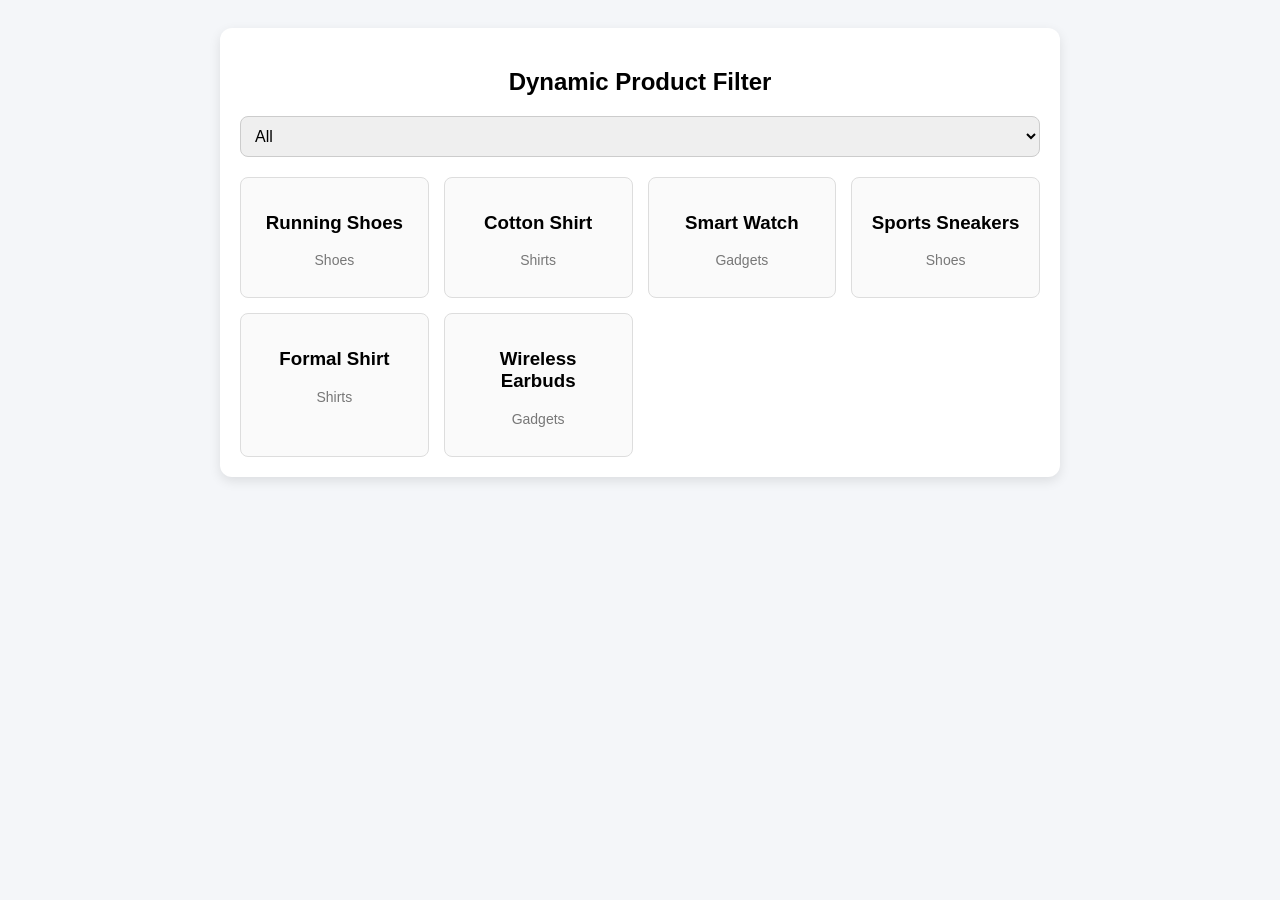
<file: FULL STACK DEVELOPMENT (CU)/Dynamic Product Filter with Dropdown using JavaScript DOM Manipulation/index.html>
<!DOCTYPE html>
<html lang="en">
<head>
  <meta charset="UTF-8">
  <meta name="viewport" content="width=device-width, initial-scale=1.0">
  <title>Dynamic Product Filter</title>
  <style>
    body {
      font-family: Arial, sans-serif;
      background: #f4f6f9;
      padding: 20px;
    }
    .container {
      max-width: 800px;
      margin: auto;
      background: #fff;
      padding: 20px;
      border-radius: 12px;
      box-shadow: 0 4px 12px rgba(0,0,0,0.1);
    }
    h2 {
      text-align: center;
      margin-bottom: 20px;
    }
    select {
      width: 100%;
      padding: 10px;
      margin-bottom: 20px;
      border-radius: 8px;
      border: 1px solid #ccc;
      font-size: 16px;
    }
    .products {
      display: grid;
      grid-template-columns: repeat(auto-fit, minmax(180px, 1fr));
      gap: 15px;
    }
    .product {
      padding: 15px;
      border: 1px solid #ddd;
      border-radius: 8px;
      text-align: center;
      transition: 0.3s;
      background: #fafafa;
    }
    .product:hover {
      background: #f0f0f0;
      transform: translateY(-3px);
      box-shadow: 0 4px 8px rgba(0,0,0,0.1);
    }
    .category {
      font-size: 14px;
      color: #777;
    }
  </style>
</head>
<body>
  <div class="container">
    <h2>Dynamic Product Filter</h2>

    <!-- Dropdown Filter -->
    <select id="categoryFilter">
      <option value="all">All</option>
      <option value="shoes">Shoes</option>
      <option value="shirts">Shirts</option>
      <option value="gadgets">Gadgets</option>
    </select>

    <!-- Product List -->
    <div class="products" id="productList">
      <div class="product" data-category="shoes">
        <h3>Running Shoes</h3>
        <p class="category">Shoes</p>
      </div>
      <div class="product" data-category="shirts">
        <h3>Cotton Shirt</h3>
        <p class="category">Shirts</p>
      </div>
      <div class="product" data-category="gadgets">
        <h3>Smart Watch</h3>
        <p class="category">Gadgets</p>
      </div>
      <div class="product" data-category="shoes">
        <h3>Sports Sneakers</h3>
        <p class="category">Shoes</p>
      </div>
      <div class="product" data-category="shirts">
        <h3>Formal Shirt</h3>
        <p class="category">Shirts</p>
      </div>
      <div class="product" data-category="gadgets">
        <h3>Wireless Earbuds</h3>
        <p class="category">Gadgets</p>
      </div>
    </div>
  </div>

  <script>
    const filter = document.getElementById("categoryFilter");
    const products = document.querySelectorAll(".product");

    filter.addEventListener("change", () => {
      const selected = filter.value;

      products.forEach(product => {
        const category = product.getAttribute("data-category");
        
        if (selected === "all" || category === selected) {
          product.style.display = "block";
        } else {
          product.style.display = "none";
        }
      });
    });
  </script>
</body>
</html>
</file>
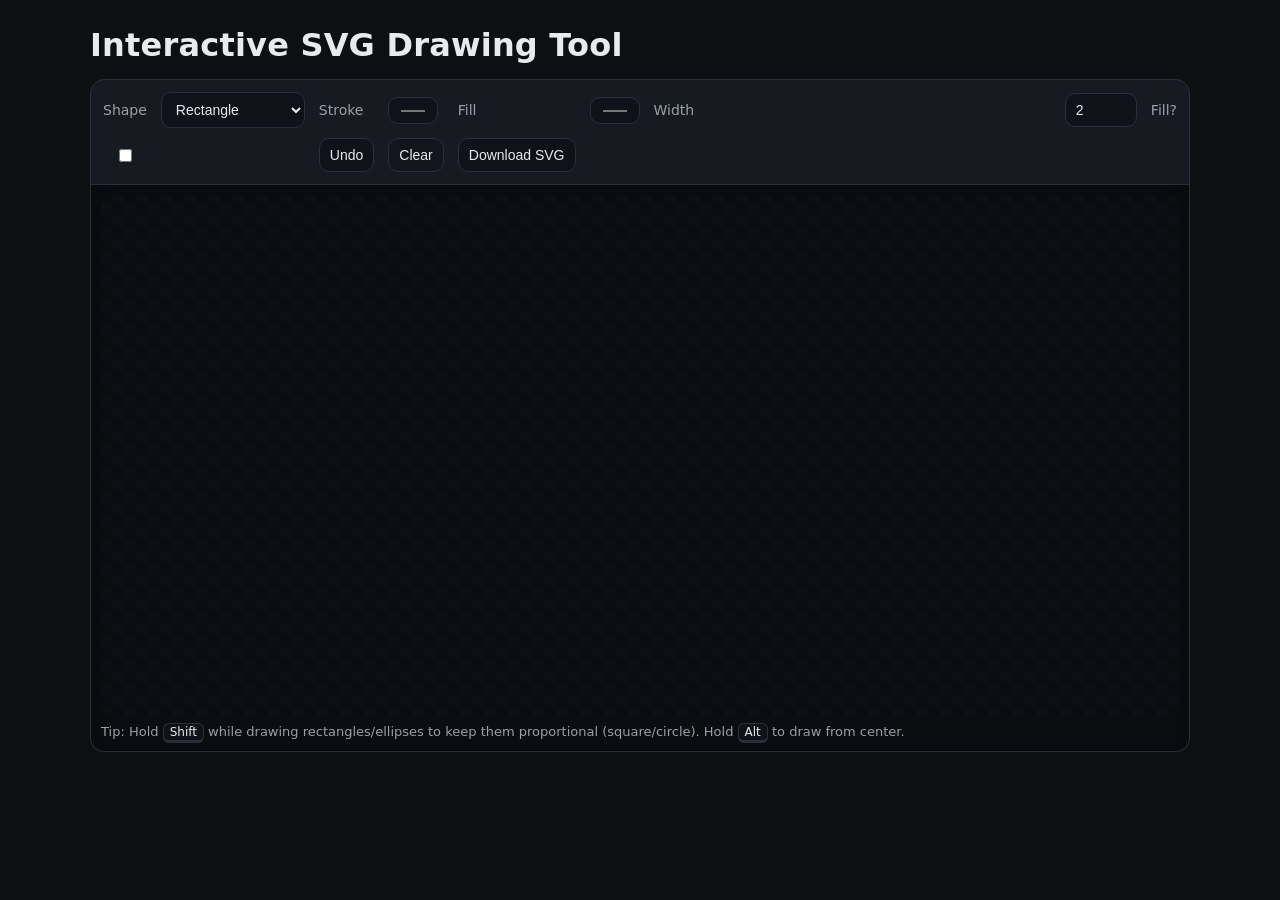
<file: FULL STACK DEVELOPMENT (CU)/Interactive SVG Drawing Tool with Mouse Event Handlers/index.html>
<!DOCTYPE html>
<html lang="en">
<head>
  <meta charset="UTF-8" />
  <meta name="viewport" content="width=device-width, initial-scale=1" />
  <title>Interactive SVG Drawing Tool</title>
  <style>
    :root {
      --bg: #0e0f12;
      --panel: #171a21;
      --ink: #e8eaed;
      --muted: #9aa0a6;
      --accent: #6aa1ff;
      --border: #2a2f3a;
    }
    * { box-sizing: border-box; }
    body {
      margin: 0;
      font-family: system-ui, -apple-system, Segoe UI, Roboto, Ubuntu, 'Helvetica Neue', Arial, 'Noto Sans', 'Apple Color Emoji', 'Segoe UI Emoji';
      background: var(--bg);
      color: var(--ink);
      line-height: 1.35;
      display: grid;
      place-items: start center;
      min-height: 100vh;
      padding: 24px;
    }
    .app {
      width: min(1100px, 100%);
    }
    .title {
      font-weight: 700;
      letter-spacing: .2px;
      margin: 0 0 12px;
    }
    .toolbar {
      display: grid;
      grid-template-columns: repeat(6, max-content) 1fr max-content max-content;
      gap: 10px 14px;
      align-items: center;
      background: var(--panel);
      border: 1px solid var(--border);
      padding: 12px;
      border-radius: 14px 14px 0 0;
    }
    label { font-size: 14px; color: var(--muted); }
    select, input[type="number"], input[type="color"], button {
      background: #0f1218;
      color: var(--ink);
      border: 1px solid var(--border);
      border-radius: 10px;
      padding: 8px 10px;
      font-size: 14px;
      outline: none;
    }
    select:focus, input:focus, button:focus { border-color: var(--accent); }
    .btn {
      cursor: pointer;
      transition: transform .06s ease, background .2s ease, border-color .2s ease, opacity .2s ease;
    }
    .btn:hover { transform: translateY(-1px); }
    .btn.secondary { background: #12151c; }
    .canvas-wrap {
      background: #0b0d11;
      border: 1px solid var(--border);
      border-top: none;
      border-radius: 0 0 14px 14px;
      padding: 10px;
      box-shadow: 0 6px 24px rgba(0,0,0,.3) inset;
    }
    svg {
      width: 100%;
      height: 520px;
      display: block;
      background: repeating-conic-gradient(#0a0c10 0 25%, #0c0f14 0 50%) 50% / 24px 24px;
      border-radius: 10px;
      cursor: crosshair;
    }
    .hint { color: var(--muted); font-size: 13px; margin-top: 8px; }
    .kbd { padding: 1px 6px; border: 1px solid var(--border); border-bottom-width: 3px; border-radius: 6px; background: #0f1218; font-size: 12px; color: var(--ink); }
  </style>
</head>
<body>
  <main class="app">
    <h1 class="title">Interactive SVG Drawing Tool</h1>

    <section class="toolbar">
      <label for="shape">Shape</label>
      <select id="shape">
        <option value="rect">Rectangle</option>
        <option value="line">Line</option>
        <option value="ellipse">Ellipse</option>
        <option value="path">Freehand (Path)</option>
      </select>

      <label for="strokeColor">Stroke</label>
      <input type="color" id="strokeColor" value="#6aa1ff" />

      <label for="fillColor">Fill</label>
      <input type="color" id="fillColor" value="#000000" />

      <label for="strokeWidth">Width</label>
      <input type="number" id="strokeWidth" value="2" min="1" max="20" step="1" style="width: 72px" />

      <label for="fillToggle">Fill?</label>
      <input type="checkbox" id="fillToggle" />

      <span></span>

      <button id="undoBtn" class="btn">Undo</button>
      <button id="clearBtn" class="btn secondary">Clear</button>
      <button id="downloadBtn" class="btn">Download SVG</button>
    </section>

    <section class="canvas-wrap">
      <!-- The drawing SVG canvas -->
      <svg id="board" xmlns="http://www.w3.org/2000/svg"></svg>
      <div class="hint">Tip: Hold <span class="kbd">Shift</span> while drawing rectangles/ellipses to keep them proportional (square/circle). Hold <span class="kbd">Alt</span> to draw from center.</div>
    </section>
  </main>

  <script>
    const svg = document.getElementById('board');
    const shapeSel = document.getElementById('shape');
    const strokeColor = document.getElementById('strokeColor');
    const fillColor = document.getElementById('fillColor');
    const strokeWidth = document.getElementById('strokeWidth');
    const fillToggle = document.getElementById('fillToggle');
    const undoBtn = document.getElementById('undoBtn');
    const clearBtn = document.getElementById('clearBtn');
    const downloadBtn = document.getElementById('downloadBtn');

    let drawing = false;
    let currentEl = null;
    let startPt = null;
    let pathData = '';
    const history = [];

    // Utility: get mouse position in SVG coordinates (handles viewBox/transforms)
    function getMousePos(evt) {
      const pt = svg.createSVGPoint();
      pt.x = evt.clientX; pt.y = evt.clientY;
      const screenCTM = svg.getScreenCTM();
      return pt.matrixTransform(screenCTM.inverse());
    }

    function applyBaseStyle(el) {
      el.setAttribute('stroke', strokeColor.value);
      el.setAttribute('stroke-width', strokeWidth.value);
      el.setAttribute('fill', fillToggle.checked ? fillColor.value : 'none');
      el.setAttribute('vector-effect', 'non-scaling-stroke');
      el.setAttribute('stroke-linecap', 'round');
      el.setAttribute('stroke-linejoin', 'round');
    }

    function clamp(n) { return Number.isFinite(n) ? n : 0; }

    svg.addEventListener('mousedown', (e) => {
      // Ignore right-click
      if (e.button !== 0) return;
      drawing = true;
      const { x, y } = getMousePos(e);
      startPt = { x: clamp(x), y: clamp(y), shift: e.shiftKey, alt: e.altKey };

      const kind = shapeSel.value;
      if (kind === 'rect') {
        currentEl = document.createElementNS('http://www.w3.org/2000/svg', 'rect');
        applyBaseStyle(currentEl);
        currentEl.setAttribute('x', startPt.x);
        currentEl.setAttribute('y', startPt.y);
        currentEl.setAttribute('width', 0);
        currentEl.setAttribute('height', 0);
      } else if (kind === 'line') {
        currentEl = document.createElementNS('http://www.w3.org/2000/svg', 'line');
        applyBaseStyle(currentEl);
        currentEl.setAttribute('x1', startPt.x);
        currentEl.setAttribute('y1', startPt.y);
        currentEl.setAttribute('x2', startPt.x);
        currentEl.setAttribute('y2', startPt.y);
      } else if (kind === 'ellipse') {
        currentEl = document.createElementNS('http://www.w3.org/2000/svg', 'ellipse');
        applyBaseStyle(currentEl);
        currentEl.setAttribute('cx', startPt.x);
        currentEl.setAttribute('cy', startPt.y);
        currentEl.setAttribute('rx', 0);
        currentEl.setAttribute('ry', 0);
      } else if (kind === 'path') {
        currentEl = document.createElementNS('http://www.w3.org/2000/svg', 'path');
        applyBaseStyle(currentEl);
        pathData = `M ${startPt.x} ${startPt.y}`;
        currentEl.setAttribute('d', pathData);
        // For freehand, ignore fill
        currentEl.setAttribute('fill', 'none');
      }
      if (currentEl) svg.appendChild(currentEl);
    });

    svg.addEventListener('mousemove', (e) => {
      if (!drawing || !currentEl) return;
      const { x, y } = getMousePos(e);
      const kind = shapeSel.value;

      if (kind === 'rect') {
        const dx = x - startPt.x;
        const dy = y - startPt.y;
        let w = Math.abs(dx);
        let h = Math.abs(dy);
        if (e.shiftKey) { // keep square
          const s = Math.min(w, h);
          w = h = s;
        }
        let rx = dx < 0 ? startPt.x - w : startPt.x;
        let ry = dy < 0 ? startPt.y - h : startPt.y;
        if (e.altKey) { // draw from center
          rx = startPt.x - w;
          ry = startPt.y - h;
          w *= 2; h *= 2;
        }
        currentEl.setAttribute('x', rx);
        currentEl.setAttribute('y', ry);
        currentEl.setAttribute('width', w);
        currentEl.setAttribute('height', h);
      } else if (kind === 'line') {
        currentEl.setAttribute('x2', x);
        currentEl.setAttribute('y2', y);
      } else if (kind === 'ellipse') {
        const rx = Math.abs(x - startPt.x);
        const ry = Math.abs(y - startPt.y);
        if (e.shiftKey) {
          const r = Math.min(rx, ry);
          currentEl.setAttribute('rx', r);
          currentEl.setAttribute('ry', r);
        } else {
          currentEl.setAttribute('rx', rx);
          currentEl.setAttribute('ry', ry);
        }
        if (!e.altKey) {
          // default: corner to corner => center is start to current midpoint
          currentEl.setAttribute('cx', (startPt.x + x) / 2);
          currentEl.setAttribute('cy', (startPt.y + y) / 2);
        } else {
          // alt: draw from center
          currentEl.setAttribute('cx', startPt.x);
          currentEl.setAttribute('cy', startPt.y);
        }
      } else if (kind === 'path') {
        pathData += ` L ${x} ${y}`;
        currentEl.setAttribute('d', pathData);
      }
    });

    window.addEventListener('mouseup', (e) => {
      if (!drawing) return;
      drawing = false;
      if (currentEl) {
        // If the shape has zero size (a click without drag), remove it
        const kind = shapeSel.value;
        let remove = false;
        if (kind === 'rect') {
          const w = parseFloat(currentEl.getAttribute('width')) || 0;
          const h = parseFloat(currentEl.getAttribute('height')) || 0;
          remove = (w === 0 && h === 0);
        } else if (kind === 'line') {
          const x1 = +currentEl.getAttribute('x1');
          const y1 = +currentEl.getAttribute('y1');
          const x2 = +currentEl.getAttribute('x2');
          const y2 = +currentEl.getAttribute('y2');
          remove = (x1 === x2 && y1 === y2);
        } else if (kind === 'ellipse') {
          const rx = +currentEl.getAttribute('rx');
          const ry = +currentEl.getAttribute('ry');
          remove = (rx === 0 && ry === 0);
        } else if (kind === 'path') {
          // If path has just a Move command
          remove = (currentEl.getAttribute('d')?.split('L').length <= 1);
        }
        if (remove) {
          currentEl.remove();
        } else {
          history.push(currentEl);
        }
      }
      currentEl = null;
      startPt = null;
      pathData = '';
    });

    // Controls
    undoBtn.addEventListener('click', () => {
      const el = history.pop();
      if (el) el.remove();
    });

    clearBtn.addEventListener('click', () => {
      history.splice(0, history.length);
      while (svg.lastChild) svg.removeChild(svg.lastChild);
    });

    downloadBtn.addEventListener('click', () => {
      // Create a clone to embed style attrs into the file
      const clone = svg.cloneNode(true);
      // Optional: add viewBox for scalability if not present
      if (!clone.hasAttribute('viewBox')) {
        const r = svg.getBoundingClientRect();
        clone.setAttribute('viewBox', `0 0 ${Math.round(r.width)} ${Math.round(r.height)}`);
      }
      const xmlns = 'http://www.w3.org/2000/svg';
      clone.setAttribute('xmlns', xmlns);
      const svgString = new XMLSerializer().serializeToString(clone);
      const blob = new Blob([svgString], { type: 'image/svg+xml;charset=utf-8' });
      const url = URL.createObjectURL(blob);
      const a = document.createElement('a');
      a.href = url;
      a.download = 'drawing.svg';
      document.body.appendChild(a);
      a.click();
      a.remove();
      URL.revokeObjectURL(url);
    });

    // Keep stroke color and fill color live-binding when drawing freehand after mousedown
    [strokeColor, fillColor, strokeWidth, fillToggle].forEach(ctrl => {
      ctrl.addEventListener('change', () => {
        if (currentEl) applyBaseStyle(currentEl);
      });
    });

    // Accessibility: keyboard shortcuts
    window.addEventListener('keydown', (e) => {
      if ((e.ctrlKey || e.metaKey) && e.key.toLowerCase() === 'z') {
        e.preventDefault();
        undoBtn.click();
      }
      if ((e.ctrlKey || e.metaKey) && e.key.toLowerCase() === 's') {
        e.preventDefault();
        downloadBtn.click();
      }
    });
  </script>
</body>
</html>
</file>
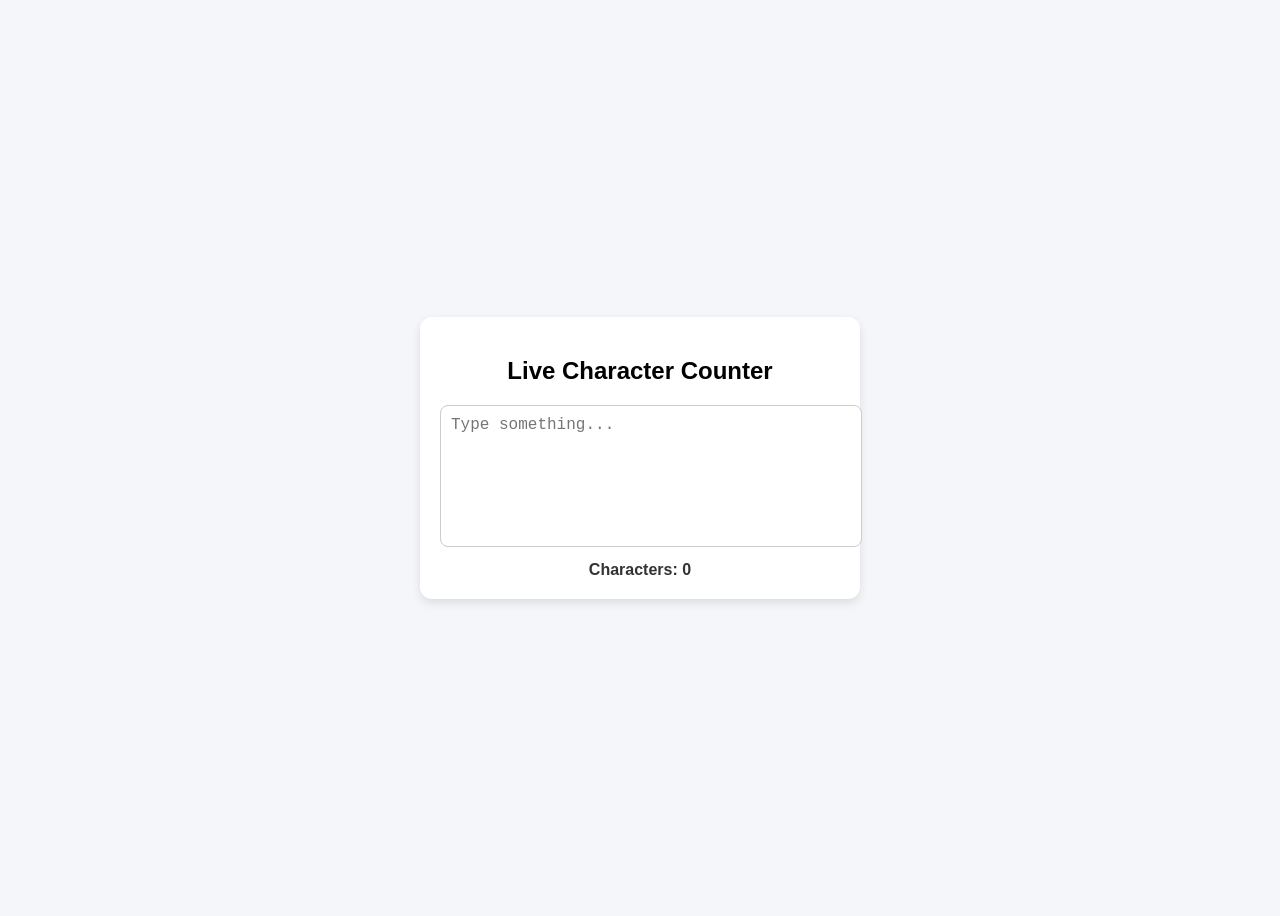
<file: FULL STACK DEVELOPMENT (CU)/Live Character Counter for Textarres/index.html>
<!DOCTYPE html>
<html lang="en">
<head>
  <meta charset="UTF-8">
  <meta name="viewport" content="width=device-width, initial-scale=1.0">
  <title>Live Character Counter</title>
  <style>
    body {
      font-family: Arial, sans-serif;
      background: #f4f6f9;
      display: flex;
      justify-content: center;
      align-items: center;
      height: 100vh;
    }
    .container {
      background: #fff;
      padding: 20px;
      border-radius: 12px;
      box-shadow: 0 4px 10px rgba(0,0,0,0.1);
      width: 400px;
      text-align: center;
    }
    textarea {
      width: 100%;
      height: 120px;
      padding: 10px;
      border-radius: 8px;
      border: 1px solid #ccc;
      resize: none;
      font-size: 16px;
    }
    .counter {
      margin-top: 10px;
      font-weight: bold;
      color: #333;
    }
    .highlight {
      color: #d9534f;
    }
  </style>
</head>
<body>
  <div class="container">
    <h2>Live Character Counter</h2>
    <textarea id="textInput" placeholder="Type something..."></textarea>
    <div class="counter">
      Characters: <span id="charCount">0</span>
    </div>
  </div>

  <script>
    const textarea = document.getElementById("textInput");
    const charCount = document.getElementById("charCount");

    textarea.addEventListener("input", () => {
      const count = textarea.value.length;
      charCount.textContent = count;

      // Optional: Highlight if characters exceed a limit
      if (count > 200) {
        charCount.classList.add("highlight");
      } else {
        charCount.classList.remove("highlight");
      }
    });
  </script>
</body>
</html>
</file>
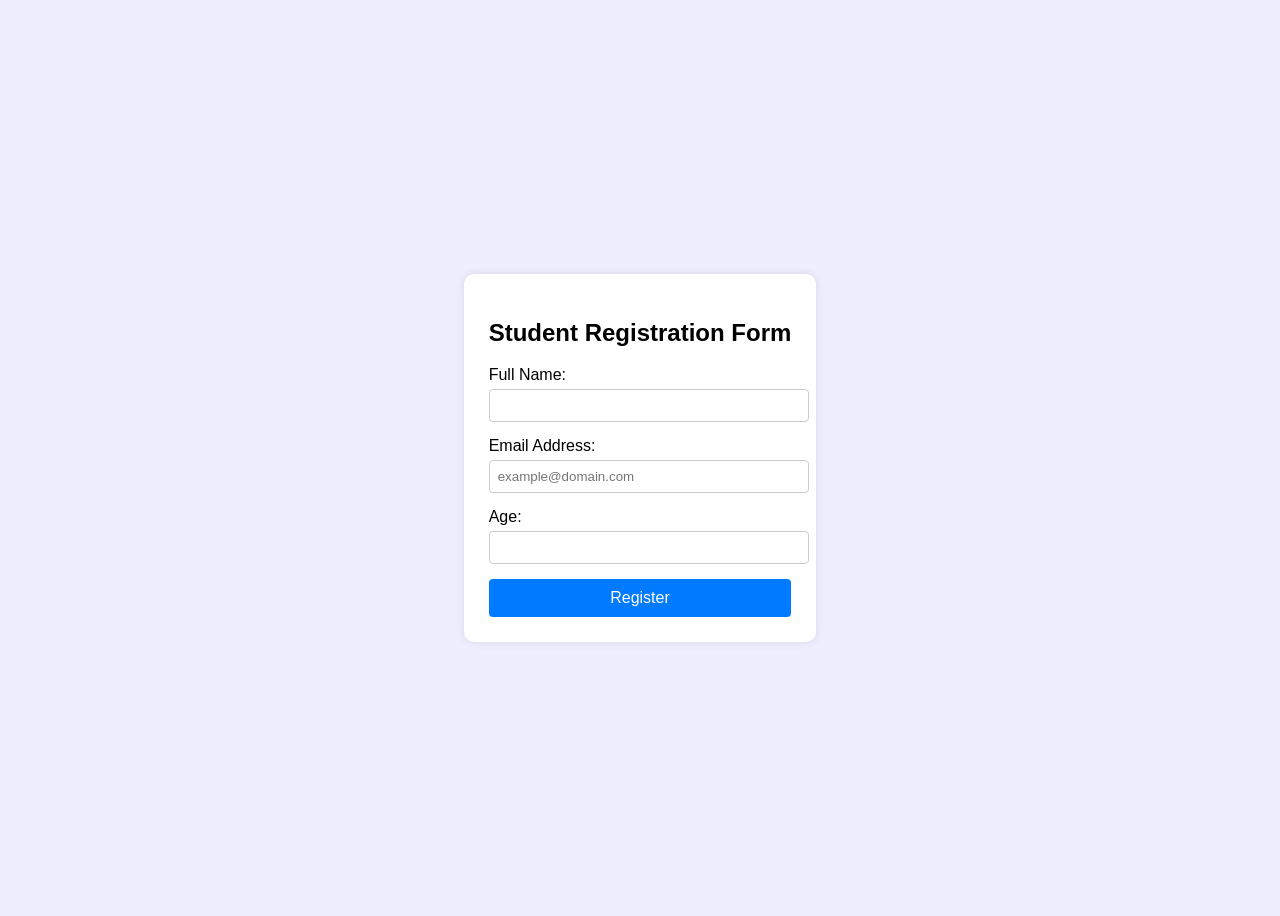
<file: FULL STACK DEVELOPMENT (CU)/registration form/index.html>
<!DOCTYPE html>
<html lang="en">
<head>
  <meta charset="UTF-8">
  <title>Student Registration Form</title>
  <style>
    body {
      font-family: Arial, sans-serif;
      background-color: #eef;
      display: flex;
      justify-content: center;
      align-items: center;
      height: 100vh;
    }

    .form-container {
      background-color: white;
      padding: 25px;
      border-radius: 10px;
      box-shadow: 0 0 10px rgba(0, 0, 0, 0.1);
    }

    .form-container h2 {
      text-align: center;
    }

    .form-group {
      margin-bottom: 15px;
    }

    label {
      display: block;
      margin-bottom: 5px;
    }

    input {
      width: 100%;
      padding: 8px;
      border: 1px solid #ccc;
      border-radius: 4px;
    }

    button {
      width: 100%;
      padding: 10px;
      background-color: #007BFF;
      color: white;
      border: none;
      border-radius: 4px;
      font-size: 16px;
      cursor: pointer;
    }

    button:hover {
      background-color: #0056b3;
    }
  </style>
</head>
<body>

<div class="form-container">
  <h2>Student Registration Form</h2>
  <form action="#" method="post">
    <div class="form-group">
      <label for="name">Full Name:</label>
      <input type="text" id="name" name="name" required pattern="[A-Za-z\s]+" title="Only letters and spaces allowed">
    </div>

    <div class="form-group">
      <label for="email">Email Address:</label>
      <input type="email" id="email" name="email" required placeholder="example@domain.com">
    </div>

    <div class="form-group">
      <label for="age">Age:</label>
      <input type="number" id="age" name="age" required min="10" max="100">
    </div>

    <button type="submit">Register</button>
  </form>
</div>

</body>
</html>
</file>
